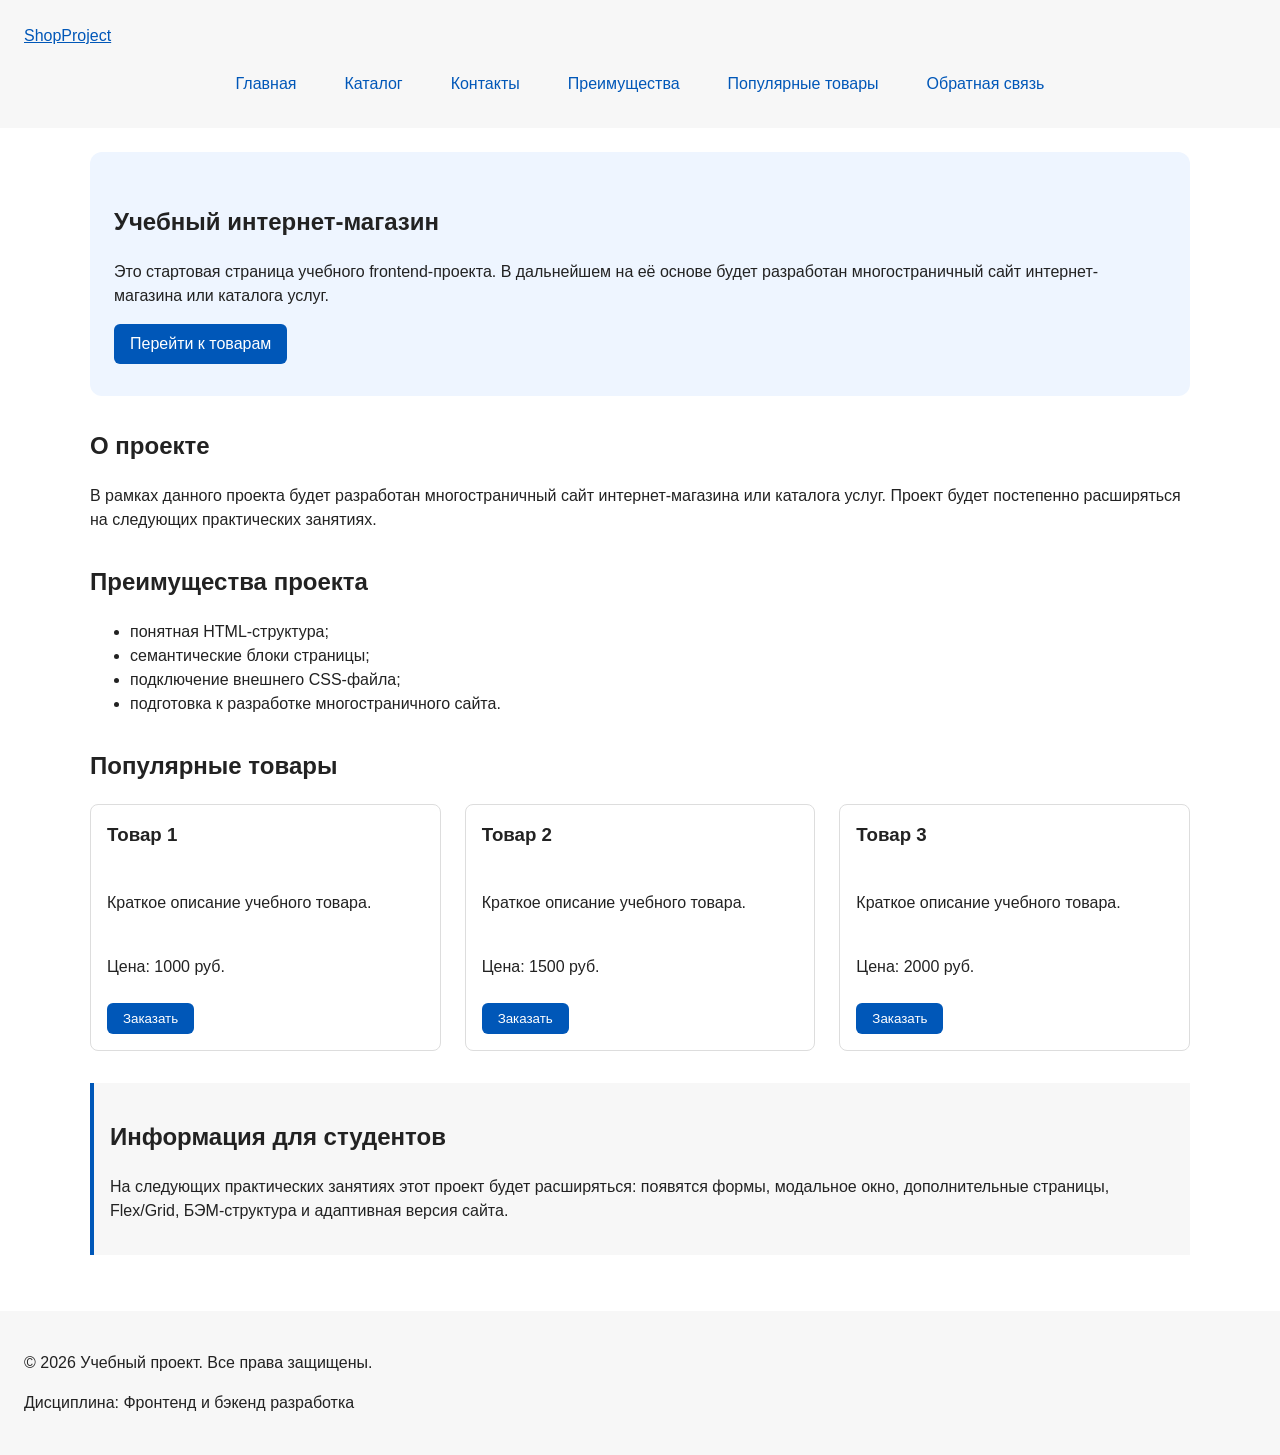
<file: index.html>
<!DOCTYPE html>
<html lang="ru">
<head>
  <meta charset="UTF-8">
  <meta name="viewport" content="width=device-width, initial-scale=1.0">
  <title>Учебный интернет-магазин</title>
  <link rel="stylesheet" href="css/style.css">
  <script src="js/main.js" defer></script>
</head>
<body>

  <header>
    <div class="site-header">
      <a class="site-logo" href="index.html">ShopProject</a>
      <nav class="site-nav" aria-label="Основная навигация">
  <ul class="site-nav__list">
    <li><a href="index.html">Главная</a></li>
    <li><a href="catalog.html">Каталог</a></li>
    <li><a href="contacts.html">Контакты</a></li>
    <li><a href="index.html#advantages">Преимущества</a></li>
    <li><a href="index.html#popular">Популярные товары</a></li>
    <li><a href="index.html#contacts">Обратная связь</a></li>
  </ul>
</nav>
    </div>
  </header>

  <main>

    <section class="hero">
      <h1>Учебный интернет-магазин</h1>
      <p>
        Это стартовая страница учебного frontend-проекта.
        В дальнейшем на её основе будет разработан многостраничный сайт
        интернет-магазина или каталога услуг.
      </p>
      <a class="button" href="#popular">Перейти к товарам</a>
    </section>
    
    <section class="section">
      <h2>О проекте</h2>
      <p>
        В рамках данного проекта будет разработан многостраничный сайт
        интернет-магазина или каталога услуг. Проект будет постепенно
        расширяться на следующих практических занятиях.
      </p>
    </section>
    <section class="section" id="advantages">
      <h2>Преимущества проекта</h2>
      <ul class="advantages-list">
        <li>понятная HTML-структура;</li>
        <li>семантические блоки страницы;</li>
        <li>подключение внешнего CSS-файла;</li>
        <li>подготовка к разработке многостраничного сайта.</li>
      </ul>
    </section>

    <section class="section" id="popular">
  <h2>Популярные товары</h2>

  <div class="products-grid">
    <article class="product-card">
      <h3>Товар 1</h3>
      <p>Краткое описание учебного товара.</p>
      <p>Цена: 1000 руб.</p>
      <button class="button product-card__button" type="button" data-product="Товар 1">
        Заказать
      </button>
    </article>

    <article class="product-card">
      <h3>Товар 2</h3>
      <p>Краткое описание учебного товара.</p>
      <p>Цена: 1500 руб.</p>
      <button class="button product-card__button" type="button" data-product="Товар 2">
        Заказать
      </button>
    </article>

    <article class="product-card">
      <h3>Товар 3</h3>
      <p>Краткое описание учебного товара.</p>
      <p>Цена: 2000 руб.</p>
      <button class="button product-card__button" type="button" data-product="Товар 3">
        Заказать
      </button>
    </article>
  </div>
</section>


    <aside class="aside-info">
      <h2>Информация для студентов</h2>
      <p>
        На следующих практических занятиях этот проект будет расширяться:
        появятся формы, модальное окно, дополнительные страницы, Flex/Grid,
        БЭМ-структура и адаптивная версия сайта.
      </p>
    </aside>

  </main>

  <footer id="contacts">
    <p>&copy; 2026 Учебный проект. Все права защищены.</p>
    <p>Дисциплина: Фронтенд и бэкенд разработка</p>
  </footer>
  
<dialog class="order-dialog" id="order-dialog" aria-labelledby="order-dialog-title">
  <h2 id="order-dialog-title">Оформление заявки</h2>

  <form class="order-form" id="order-form" action="#" method="post" novalidate>
    <input id="selected-product" name="selected-product" type="hidden">

    <div class="form-field">
      <label for="order-name">Имя</label>
      <input
        id="order-name"
        name="name"
        type="text"
        placeholder="Введите ваше имя"
        minlength="2"
        autocomplete="given-name"
        required
      >
    </div>

    <div class="form-field">
      <label for="order-email">E-mail</label>
      <input
        id="order-email"
        name="email"
        type="email"
        placeholder="example@mail.ru"
        autocomplete="email"
        required
      >
    </div>

    <div class="form-field">
      <label for="order-phone">Телефон</label>
      <input
        id="order-phone"
        name="phone"
        type="tel"
        inputmode="tel"
        placeholder="+7 (900) 000-00-00"
        pattern="^\+7 \(\d{3}\) \d{3}-\d{2}-\d{2}$"
        required
      >
      <small>Формат: +7 (900) 000-00-00</small>
    </div>

    <div class="form-field">
      <label for="order-date">Дата связи</label>
      <input
        id="order-date"
        name="date"
        type="date"
      >
    </div>

    <div class="form-field">
      <label for="order-topic">Тема заявки</label>
      <select id="order-topic" name="topic" required>
        <option value="">Выберите тему</option>
        <option value="product">Заказ товара</option>
        <option value="consultation">Консультация</option>
        <option value="delivery">Доставка</option>
      </select>
    </div>

    <div class="form-field">
      <label for="order-comment">Комментарий</label>
      <textarea
        id="order-comment"
        name="comment"
        rows="4"
        placeholder="Укажите дополнительную информацию"
      ></textarea>
    </div>

    <div class="form-field form-field--checkbox">
      <label>
        <input
          id="order-agreement"
          name="agreement"
          type="checkbox"
          required
        >
        Я согласен на обработку данных
      </label>
    </div>

    <div class="form-actions">
      <button type="button" id="close-order-dialog">Закрыть</button>
      <button type="submit">Отправить заявку</button>
    </div>
  </form>
</dialog>

<p class="success-message" id="success-message" hidden>
  Форма успешно отправлена!
</p>

</body>
</html>
</file>
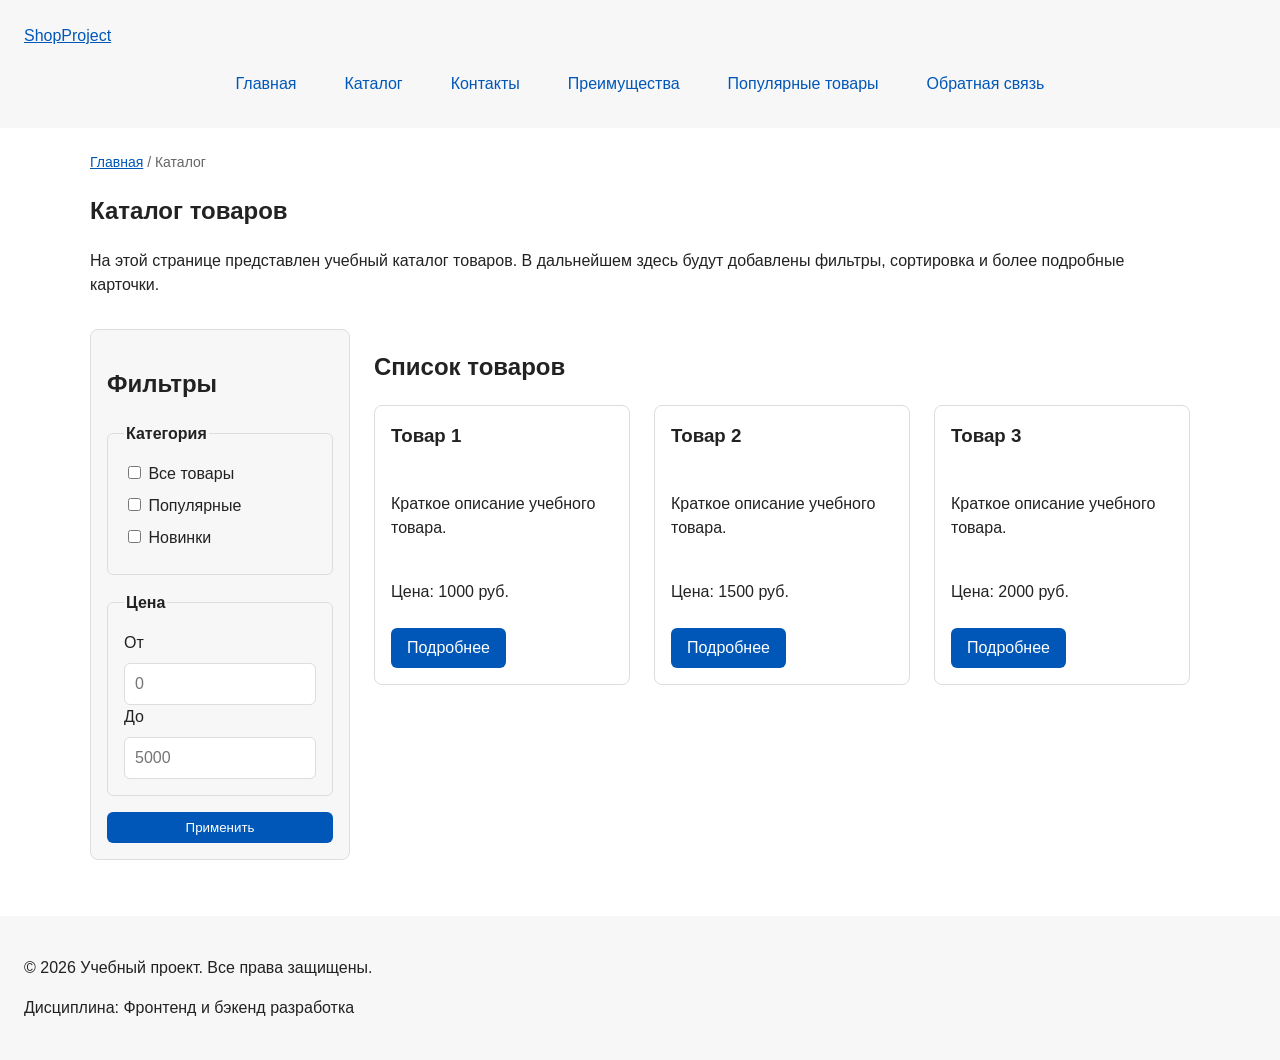
<file: catalog.html>
<!DOCTYPE html>
<html lang="ru">
<head>
  <meta charset="UTF-8">
  <meta name="viewport" content="width=device-width, initial-scale=1.0">
  <meta name="description" content="Каталог товаров учебного интернет-магазина.">
  <title>Каталог товаров — Учебный интернет-магазин</title>
  <link rel="stylesheet" href="css/style.css">
</head>
<body>
  <header>
    <div class="site-header">
      <a class="site-logo" href="index.html">ShopProject</a>
      <nav class="site-nav" aria-label="Основная навигация">
        <ul class="site-nav__list">
          <li><a href="index.html">Главная</a></li>
          <li><a href="catalog.html">Каталог</a></li>
          <li><a href="contacts.html">Контакты</a></li>
          <li><a href="index.html#advantages">Преимущества</a></li>
          <li><a href="index.html#popular">Популярные товары</a></li>
          <li><a href="index.html#contacts">Обратная связь</a></li>
        </ul>
      </nav>
    </div>
  </header>

  <main>
    <nav class="breadcrumbs" aria-label="Хлебные крошки">
      <a href="index.html">Главная</a>
      <span>Каталог</span>
    </nav>

    <section class="section">
      <h1>Каталог товаров</h1>
      <p>
        На этой странице представлен учебный каталог товаров.
        В дальнейшем здесь будут добавлены фильтры, сортировка и более подробные карточки.
      </p>
    </section>

    <section class="catalog-layout">
  <aside class="catalog-filters">
    <h2>Фильтры</h2>

    <form class="filters-form" action="#" method="get">
      <fieldset>
        <legend>Категория</legend>

        <label>
          <input type="checkbox" name="category" value="all">
          Все товары
        </label>

        <label>
          <input type="checkbox" name="category" value="popular">
          Популярные
        </label>

        <label>
          <input type="checkbox" name="category" value="new">
          Новинки
        </label>
      </fieldset>

      <fieldset>
        <legend>Цена</legend>

        <label for="price-from">От</label>
        <input id="price-from" name="price-from" type="number" min="0" placeholder="0">

        <label for="price-to">До</label>
        <input id="price-to" name="price-to" type="number" min="0" placeholder="5000">
      </fieldset>

      <button class="button" type="submit">Применить</button>
    </form>
  </aside>

    <section class="catalog-products">
    <h2>Список товаров</h2>

    <div class="products-grid">
      <article class="product-card">
        <h3>Товар 1</h3>
        <p>Краткое описание учебного товара.</p>
        <p>Цена: 1000 руб.</p>
        <a class="button" href="index.html#popular">Подробнее</a>
      </article>

      <article class="product-card">
        <h3>Товар 2</h3>
        <p>Краткое описание учебного товара.</p>
        <p>Цена: 1500 руб.</p>
        <a class="button" href="index.html#popular">Подробнее</a>
      </article>

      <article class="product-card">
        <h3>Товар 3</h3>
        <p>Краткое описание учебного товара.</p>
        <p>Цена: 2000 руб.</p>
        <a class="button" href="index.html#popular">Подробнее</a>
      </article>
    </div>
  </section>
</section>
  </main>

  <footer>
    <p>&copy; 2026 Учебный проект. Все права защищены.</p>
    <p>Дисциплина: Фронтенд и бэкенд разработка</p>
  </footer>
</body>
</html>
</file>
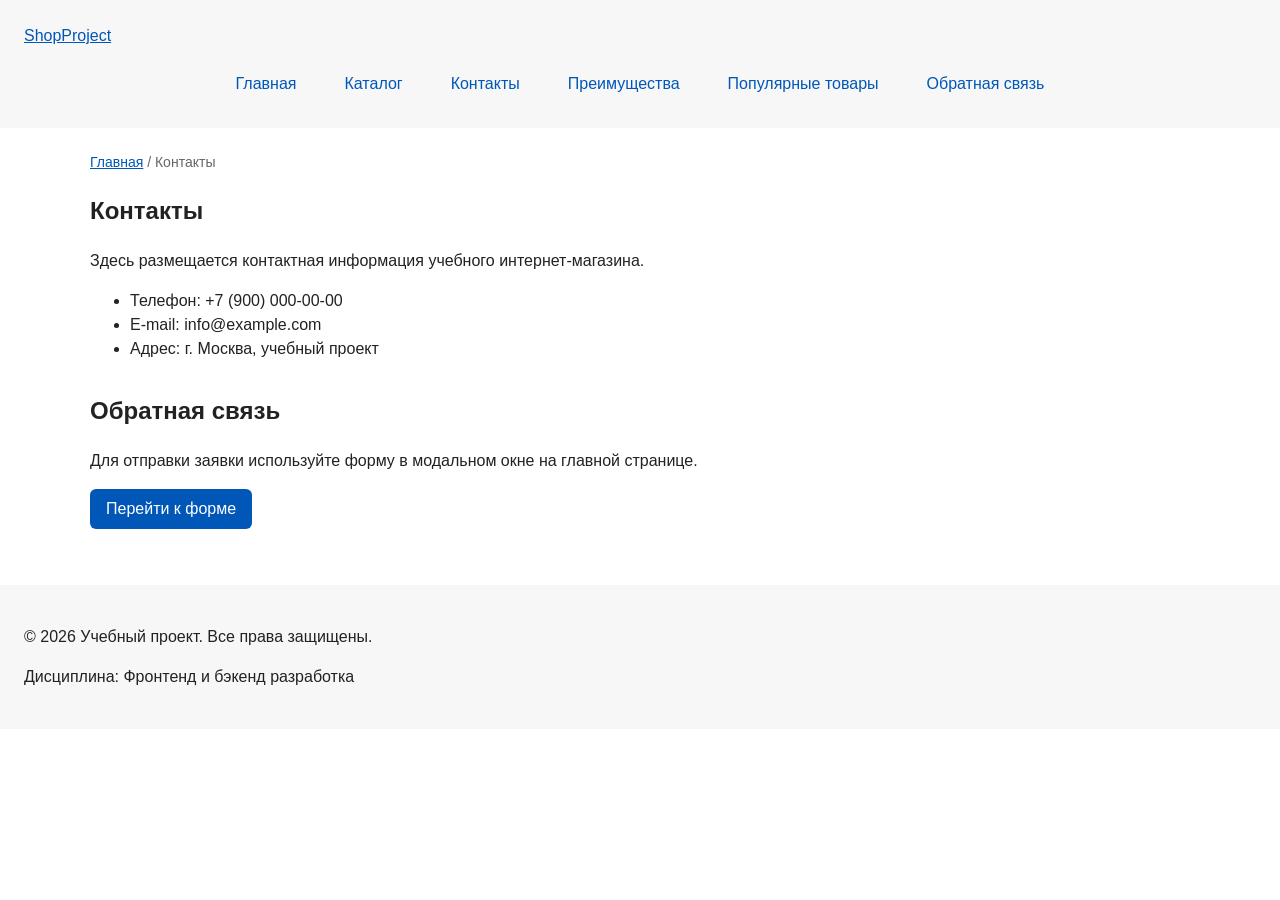
<file: contacts.html>
<!DOCTYPE html>
<html lang="ru">
<head>
  <meta charset="UTF-8">
  <meta name="viewport" content="width=device-width, initial-scale=1.0">
  <meta name="description" content="Контактная информация учебного интернет-магазина.">
  <title>Контакты — Учебный интернет-магазин</title>
  <link rel="stylesheet" href="css/style.css">
</head>
<body>
  <header>
    <div class="site-header">
      <a class="site-logo" href="index.html">ShopProject</a>
      <nav class="site-nav" aria-label="Основная навигация">
        <ul class="site-nav__list">
          <li><a href="index.html">Главная</a></li>
          <li><a href="catalog.html">Каталог</a></li>
          <li><a href="contacts.html">Контакты</a></li>
          <li><a href="index.html#advantages">Преимущества</a></li>
          <li><a href="index.html#popular">Популярные товары</a></li>
          <li><a href="index.html#contacts">Обратная связь</a></li>
        </ul>
      </nav>
    </div>
  </header>

  <main>
    <nav class="breadcrumbs" aria-label="Хлебные крошки">
      <a href="index.html">Главная</a>
      <span>Контакты</span>
    </nav>

    <section class="section">
      <h1>Контакты</h1>
      <p>Здесь размещается контактная информация учебного интернет-магазина.</p>
      <ul>
        <li>Телефон: +7 (900) 000-00-00</li>
        <li>E-mail: info@example.com</li>
        <li>Адрес: г. Москва, учебный проект</li>
      </ul>
    </section>

    <section class="section" id="feedback">
      <h2>Обратная связь</h2>
      <p>Для отправки заявки используйте форму в модальном окне на главной странице.</p>
      <a class="button" href="index.html#contacts">Перейти к форме</a>
    </section>
  </main>

  <footer>
    <p>&copy; 2026 Учебный проект. Все права защищены.</p>
    <p>Дисциплина: Фронтенд и бэкенд разработка</p>
  </footer>
</body>
</html>
</file>
<file: css/style.css>
/* ===============================
   1. Переменные проекта
   =============================== */

  :root {
  /* Основные цвета проекта */
  --color-bg: #ffffff;
  --color-text: #222222;
  --color-muted: #666666;
  --color-primary: #0057b8;
  --color-primary-dark: #003f86;
  --color-border: #dddddd;
  --color-surface: #f7f7f7;
  --color-surface-accent: #eef5ff;
  --color-danger: #b00020;
  --color-success: #168a2f;
  --color-success-bg: #eefaf0;
  --color-white: #ffffff;

  /* Отступы */
  --space-xs: 4px;
  --space-sm: 8px;
  --space-md: 16px;
  --space-lg: 24px;
  --space-xl: 32px;

  /* Скругления */
  --radius-sm: 6px;
  --radius-md: 8px;
  --radius-lg: 12px;

  /* Размеры */
  --container-width: 1100px;
}

/* ===============================
   2. Базовые стили
   =============================== */

* {
  box-sizing: border-box;
}

body {
  margin: 0;
  font-family: Arial, sans-serif;
  line-height: 1.5;
  color: var(--color-text);
  background-color: var(--color-bg);
}

header,
main,
footer {
  padding: var(--space-lg);
}

header {
  background-color: var(--color-surface);
}

footer {
  background-color: var(--color-surface);
}


/* ===============================
   3. Общие элементы интерфейса
   =============================== */

a {
  color: var(--color-primary);
}

a:hover {
  color: var(--color-primary-dark);
}

a:focus-visible {
  outline: 2px solid var(--color-primary);
  outline-offset: 3px;
}

.button {
  display: inline-block;
  padding: var(--space-sm) var(--space-md);
  color: var(--color-white);
  background-color: var(--color-primary);
  text-decoration: none;
  border: none;
  border-radius: var(--radius-sm);
  cursor: pointer;
}

.button:hover {
  background-color: var(--color-primary-dark);
}

.button:focus-visible {
  outline: 2px solid var(--color-primary);
  outline-offset: 3px;
}

.button:disabled {
  opacity: 0.6;
  cursor: not-allowed;
}

/* ===============================
   4. Компоненты страницы
   =============================== */

.hero {
  max-width: var(--container-width);
  margin: 0 auto var(--space-xl);
  padding: var(--space-xl) var(--space-lg);
  background-color: var(--color-surface-accent);
  border-radius: var(--radius-lg);
}

.section {
  max-width: var(--container-width);
  margin: 0 auto var(--space-xl);
}

.section h2 {
  margin-top: 0;
}

.product-card {
  display: flex;
  flex-direction: column;
  gap: var(--space-sm);
  margin-bottom: 0;
  padding: var(--space-md);
  border: 1px solid var(--color-border);
  border-radius: var(--radius-md);
  background-color: var(--color-bg);
}

.product-card .button {
  margin-top: auto;
  align-self: flex-start;
}

.product-card:hover {
  border-color: var(--color-primary);
}

.product-card h3 {
  margin-top: 0;
}

.aside-info {
  max-width: var(--container-width);
  margin: 0 auto var(--space-xl);
  padding: var(--space-md);
  border-left: 4px solid var(--color-primary);
  background-color: var(--color-surface);
}

/* ===============================
   5. Форма и модальное окно
   =============================== */

.order-dialog {
  width: min(100% - 32px, 560px);
  padding: var(--space-lg);
  border: none;
  border-radius: var(--radius-lg);
}

.order-dialog::backdrop {
  background-color: rgba(0, 0, 0, 0.5);
}

.form-field {
  margin-bottom: var(--space-md);
}

.form-field label {
  display: block;
  margin-bottom: var(--space-xs);
}

.form-field input,
.form-field select,
.form-field textarea {
  width: 100%;
  padding: 10px 12px;
  border: 1px solid var(--color-border);
  border-radius: var(--radius-sm);
  font: inherit;
}

.form-field input[type="checkbox"] {
  width: auto;
}

.form-field small {
  display: block;
  margin-top: var(--space-xs);
  color: var(--color-muted);
}

.form-field input:hover,
.form-field select:hover,
.form-field textarea:hover {
  border-color: var(--color-primary);
}

.form-field input:focus-visible,
.form-field select:focus-visible,
.form-field textarea:focus-visible,
.form-actions button:focus-visible {
  outline: 2px solid var(--color-primary);
  outline-offset: 3px;
}

[aria-invalid="true"] {
  border-color: var(--color-danger);
}

.success-message {
  max-width: var(--container-width);
  margin: var(--space-lg) auto;
  padding: var(--space-md);
  border-left: 4px solid var(--color-success);
  background-color: var(--color-success-bg);
}

/* ===============================
   6. Навигация, якоря и хлебные крошки
   =============================== */
html {
  scroll-behavior: smooth;
}

:target {
  outline: 2px dashed var(--color-primary);
  outline-offset: 4px;
}

.breadcrumbs {
  max-width: var(--container-width);
  margin: 0 auto var(--space-md);
  font-size: 14px;
  color: var(--color-muted);
}

.breadcrumbs a {
  color: var(--color-primary);
}

.breadcrumbs span::before {
  content: " / ";
  color: var(--color-muted);
}

.site-nav__list {
  display: flex;
  flex-wrap: wrap;
  justify-content: center;
  align-items: center;
  gap: var(--space-md);
  padding: 0;
  margin: var(--space-md) 0 0;
  list-style: none;
}

.site-nav__list a {
  display: inline-block;
  padding: var(--space-sm) var(--space-md);
  color: var(--color-primary);
  text-decoration: none;
  border-radius: var(--radius-sm);
}

.site-nav__list a:hover {
  color: var(--color-white);
  background-color: var(--color-primary);
}

.products-grid {
  display: grid;
  grid-template-columns: repeat(3, 1fr);
  gap: var(--space-lg);
}

.catalog-layout {
  max-width: var(--container-width);
  margin: 0 auto var(--space-xl);
  display: grid;
  grid-template-columns: 260px 1fr;
  grid-template-areas: "filters products";
  gap: var(--space-lg);
}

.catalog-filters {
  grid-area: filters;
  padding: var(--space-md);
  border: 1px solid var(--color-border);
  border-radius: var(--radius-md);
  background-color: var(--color-surface);
}

.catalog-products {
  grid-area: products;
}

.filters-form {
  display: grid;
  gap: var(--space-md);
}

.filters-form fieldset {
  margin: 0;
  padding: var(--space-md);
  border: 1px solid var(--color-border);
  border-radius: var(--radius-sm);
}

.filters-form legend {
  font-weight: 700;
}

.filters-form label {
  display: block;
  margin-bottom: var(--space-sm);
}

.filters-form input[type="number"] {
  width: 100%;
  padding: 8px 10px;
  border: 1px solid var(--color-border);
  border-radius: var(--radius-sm);
  font: inherit;
}
</file>
